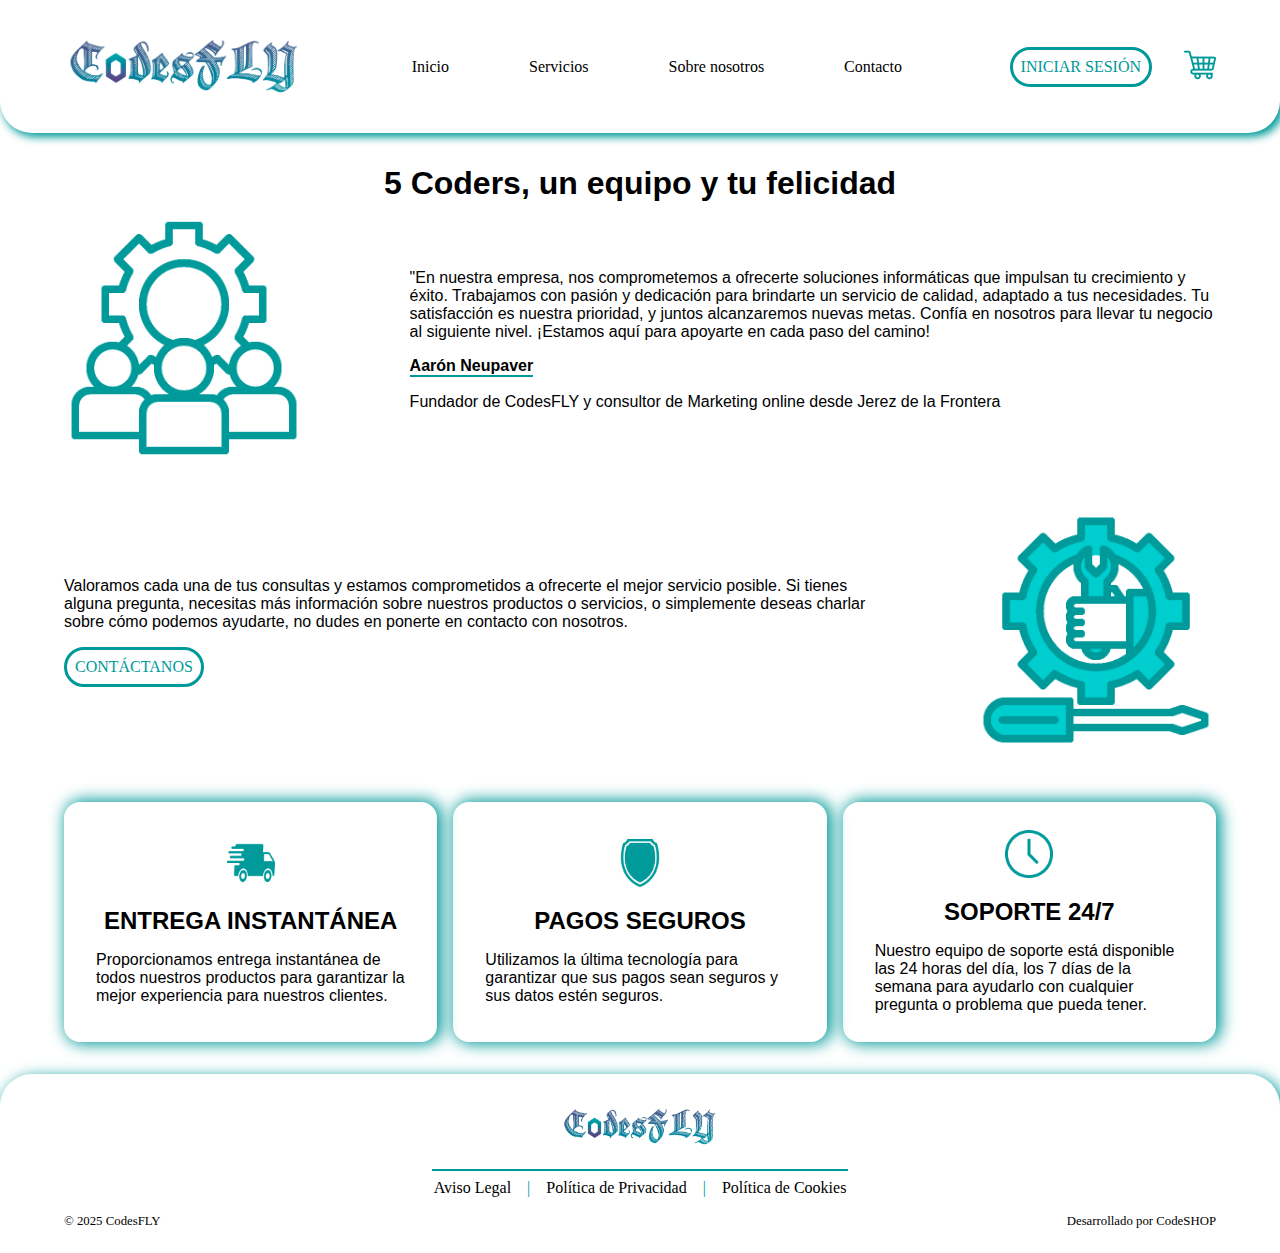
<file: index3.html>
<!DOCTYPE html>
<html lang="es" xmlns="http://www.w3.org/1999/html">
<head>
    <meta charset="UTF-8">
    <meta name="viewport" content="width=device-width,initial-scale=1.0">
    <title> CodesFLY </title>
    <link rel="icon" href="assets/mini-logo.png" class="CodesFLY">
    <link rel="stylesheet" href="css/styles.css">
    <script src="js/script.js" defer></script>
</head>

<body>
<header class="cabecera">

    <a href="index.html" class="cabezera_logo">
        <img class="logo_codesfly" src="assets/logo.png" alt="logo_codesfly">
    </a>
    <nav class="contenedor_1">

        <ul class="cabecera_menu">

            <li>
                <a class="apartado_menu" href="index.html">Inicio</a>
            </li>

            <li>
                <a class="apartado_menu" href="index2.html">Servicios</a>
            </li>

            <li>
                <a class="apartado_menu" href="">Sobre nosotros</a>
            </li>

            <li>
                <a class="apartado_menu" href="index4.html">Contacto</a>
            </li>

        </ul>
    </nav>

    <article class="cabecera_interacciones">
        <button onclick="window.location.href='iniciosesion-index.html';" class="cabecera_boton">
            <p class="texto_iniciar_sesion">INICIAR SESIÓN</p>
            <img class="icono_inicio_sesion" src="assets/icono-sesion.png" alt="iniciar_sesión">
        </button>
        <a href="">
            <img class="icono_carrito" src="assets/carrito.png" alt="">
        </a>
        <nav class="cabecera_menu_hamburguesa">
            <input class="hamburguesa_input" type="checkbox" id="menu">
            <label class="hamburguesa_label" for="menu">𓃑</label>
            <ul class="hamburguesa_ul">
                <li class="hamburguesa_apartados">
                    <a class="hamburguesa_opcion" href="index.html">Inicio</a>
                </li>
                <li class="hamburguesa_apartados">
                    <a class="hamburguesa_opcion" href="index2.html">Sobre nosotros</a>
                </li>
                <li class="hamburguesa_apartados">
                    <a class="hamburguesa_opcion" href="">Sobre nosotros</a>
                </li>
                <li class="hamburguesa_apartados">
                    <a class="hamburguesa_opcion" href="index4.html">Contacto</a>
                </li>
            </ul>
        </nav>
    </article>



</header>
<main>
    <section class="equipo">
        <h1 class="equipo__titulo">5 Coders, un equipo y tu felicidad</h1>
        <a>
            <img class="equipo__imagen" src="assets/equipo.png" alt="equipo">
        </a>
        <article class="equipo__informacion">
            <p class="equipo__texto">
                "En nuestra empresa, nos comprometemos a ofrecerte soluciones informáticas que impulsan tu crecimiento y éxito.
                Trabajamos con pasión y dedicación para brindarte un servicio de calidad, adaptado a tus necesidades.
                Tu satisfacción es nuestra prioridad, y juntos alcanzaremos nuevas metas.
                Confía en nosotros para llevar tu negocio al siguiente nivel. ¡Estamos aquí para apoyarte en cada paso del camino!
            </p>
            <p class="equipo__reseña">Aarón Neupaver</p>
            <p class="equipo__reseña__funcion">Fundador de CodesFLY y consultor de Marketing online desde Jerez de la Frontera</p>
        </article>
    </section>
    <section class="contactar">
        <article class="contactar__informacion">
            <p class="contactar__texto">
                Valoramos cada una de tus consultas y estamos comprometidos a ofrecerte el
                mejor servicio posible. Si tienes alguna pregunta, necesitas más información
                sobre nuestros productos o servicios, o simplemente deseas charlar sobre cómo
                podemos ayudarte, no dudes en ponerte en contacto con nosotros.
            </p>
            <button onclick="window.location.href='index4.html';" class="boton_servicios_informaticos">
                CONTÁCTANOS
            </button>
        </article>
        <a>
            <img class="contactar__imagen" src="assets/contacto.png" alt="contacto">
        </a>
    </section>
    <section  class="destacados">
        <article class="destacados__destacado">
            <a>
                <img class="destacado__imagen" src="assets/destacado1.png" alt="destacado1">
            </a>
            <h2 class="destacados__titulo">ENTREGA INSTANTÁNEA</h2>
            <p class="destacados__texto">
                Proporcionamos entrega instantánea de todos nuestros productos para garantizar
                la mejor experiencia para nuestros clientes.
            </p>
        </article>
        <article class="destacados__destacado">
            <a>
                <img class="destacado__imagen" src="assets/destacado2.png" alt="destacado2">
            </a>
            <h2 class="destacados__titulo">PAGOS SEGUROS</h2>
            <p class="destacados__texto">
                Utilizamos la última tecnología para garantizar que sus pagos sean seguros y sus datos estén seguros.
            </p>
        </article>
        <article class="destacados__destacado">
            <a>
                <img class="destacado__imagen" src="assets/destacado3.png" alt="destacado3">
            </a>
            <h2 class="destacados__titulo">SOPORTE 24/7</h2>
            <p class="destacados__texto">
                Nuestro equipo de soporte está disponible las 24 horas del día, los 7 días de la semana para ayudarlo
                con cualquier pregunta o problema que pueda tener.
            </p>
        </article>
    </section>

</main>

<footer>
    <section class="section_footer">
        <a href="index.html" class="footer_logo">
            <img class="footer_logo" src="assets/logo.png" alt="logo_codesfly">
        </a>
        <nav class="menu_footer">
            <ul class="ul_menu_footer">
                <li class="li_menu_footer">
                    <a class="politicas_footer" href="">Aviso Legal</a>
                </li>
                |
                <li class="li_menu_footer">
                    <a class="politicas_footer" href="">Política de Privacidad</a>
                </li>
                |
                <li class="li_menu_footer">
                    <a class="politicas_footer" href="">Política de Cookies</a>
                </li>
            </ul>
        </nav>
        <article class="derechos_footer">
            <p>© 2025 CodesFLY</p>
            <p>Desarrollado por CodeSHOP</p>
        </article>
    </section>
</footer>

</body>
</html>
</file>
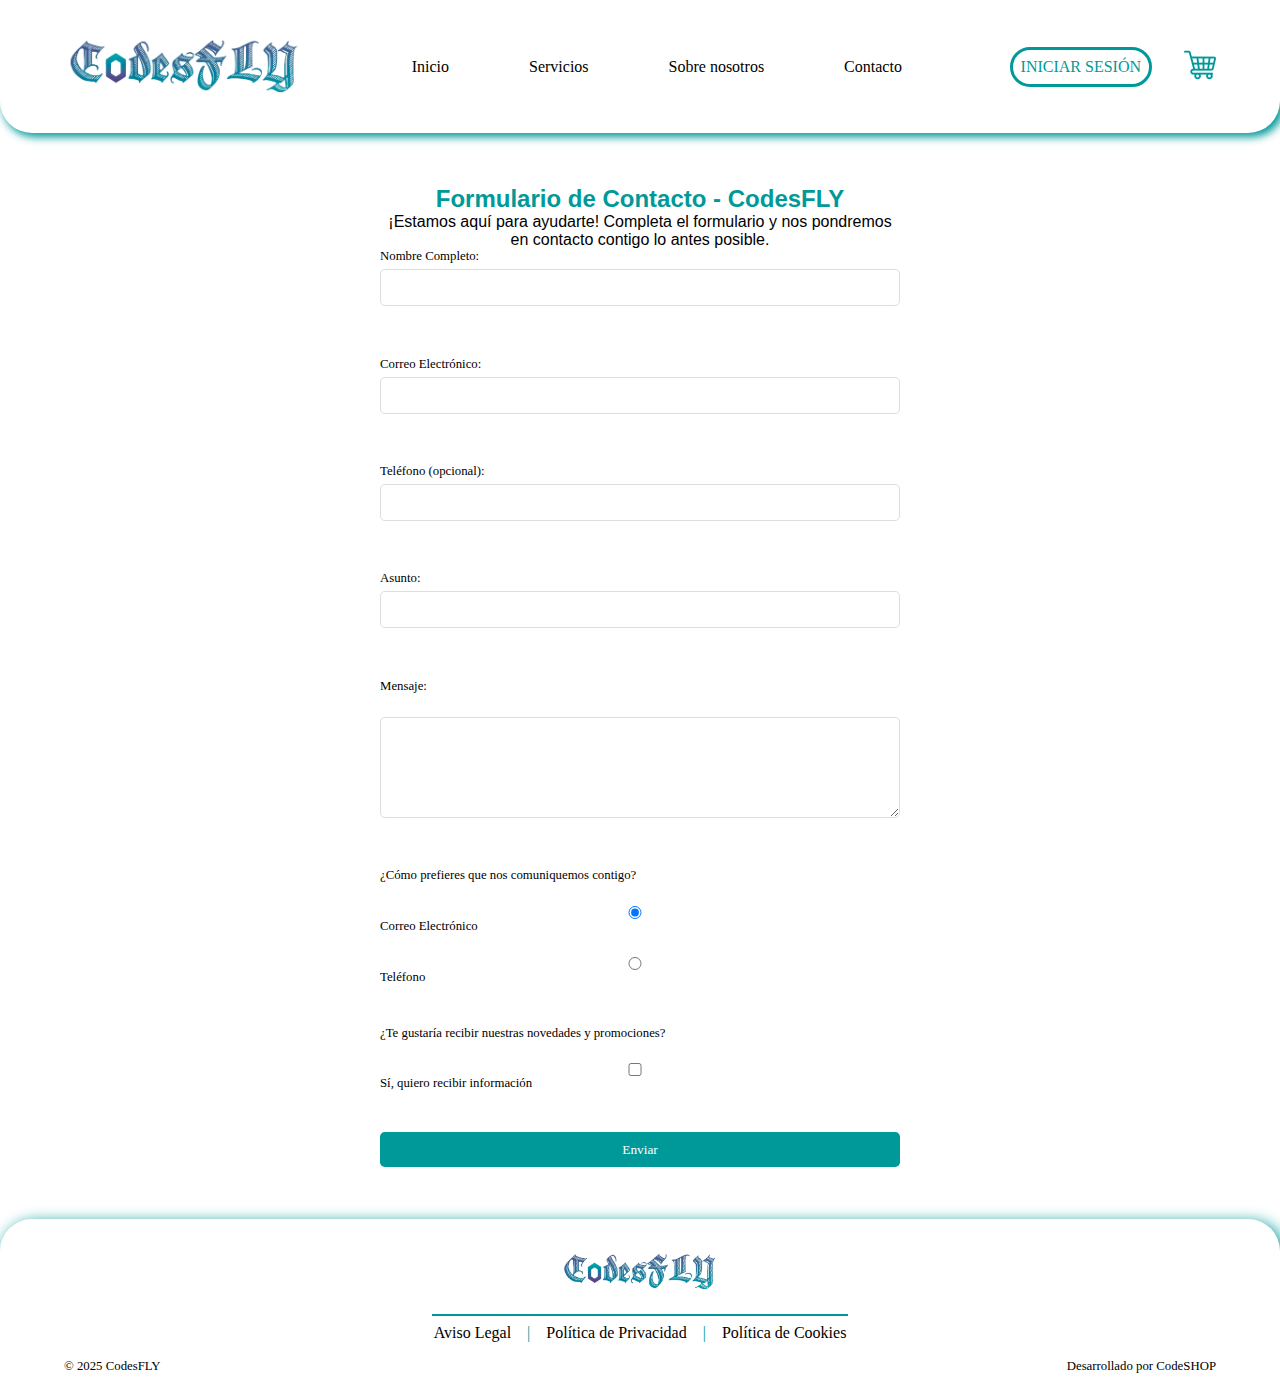
<file: index4.html>
<!DOCTYPE html>
<html lang="es" xmlns="http://www.w3.org/1999/html">
<head>
    <meta charset="UTF-8">
    <meta name="viewport" content="width=device-width,initial-scale=1.0">
    <title> CodesFLY </title>
    <link rel="icon" href="assets/mini-logo.png" class="CodesFLY">
    <link rel="stylesheet" href="css/styles.css">

</head>

<body>
<header class="cabecera">

    <a href="index.html" class="cabezera_logo">
        <img class="logo_codesfly" src="assets/logo.png" alt="logo_codesfly">
    </a>
    <nav class="contenedor_1">

        <ul class="cabecera_menu">

            <li>
                <a class="apartado_menu" href="index.html">Inicio</a>
            </li>

            <li>
                <a class="apartado_menu" href="index2.html">Servicios</a>
            </li>

            <li>
                <a class="apartado_menu" href="index3.html">Sobre nosotros</a>
            </li>

            <li>
                <a class="apartado_menu" href="">Contacto</a>
            </li>

        </ul>
    </nav>

    <article class="cabecera_interacciones">
        <button onclick="window.location.href='iniciosesion-index.html';" class="cabecera_boton">
            <p class="texto_iniciar_sesion">INICIAR SESIÓN</p>
            <img class="icono_inicio_sesion" src="assets/icono-sesion.png" alt="iniciar_sesión">
        </button>
        <a href="">
            <img class="icono_carrito" src="assets/carrito.png" alt="">
        </a>
        <nav class="cabecera_menu_hamburguesa">
            <input class="hamburguesa_input" type="checkbox" id="menu">
            <label class="hamburguesa_label" for="menu">𓃑</label>
            <ul class="hamburguesa_ul">
                <li class="hamburguesa_apartados">
                    <a class="hamburguesa_opcion" href="index.html">Inicio</a>
                </li>
                <li class="hamburguesa_apartados">
                    <a class="hamburguesa_opcion" href="index2.html">Sobre nosotros</a>
                </li>
                <li class="hamburguesa_apartados">
                    <a class="hamburguesa_opcion" href="index3.html">Sobre nosotros</a>
                </li>
                <li class="hamburguesa_apartados">
                    <a class="hamburguesa_opcion" href="">Contacto</a>
                </li>
            </ul>
        </nav>
    </article>



</header>
<main>
    <section class="contacto">
        <h2 class="contacto__titulo">Formulario de Contacto - CodesFLY</h2>
        <p class="contacto__descripcion">¡Estamos aquí para ayudarte! Completa el formulario y nos pondremos en contacto contigo lo antes posible.</p>

        <form action="ruta_a_tu_servidor_o_email" method="POST" class="contacto__formulario">
            <label for="nombre" class="contacto__label">Nombre Completo:</label>
            <input type="text" id="nombre" name="nombre" class="contacto__input" required><br><br>

            <label for="email" class="contacto__label">Correo Electrónico:</label>
            <input type="email" id="email" name="email" class="contacto__input" required><br><br>

            <label for="telefono" class="contacto__label">Teléfono (opcional):</label>
            <input type="tel" id="telefono" name="telefono" class="contacto__input"><br><br>

            <label for="asunto" class="contacto__label">Asunto:</label>
            <input type="text" id="asunto" name="asunto" class="contacto__input" required><br><br>

            <label for="mensaje" class="contacto__label">Mensaje:</label><br>
            <textarea id="mensaje" name="mensaje" class="contacto__textarea" rows="5" required></textarea><br><br>

            <label class="contacto__label">¿Cómo prefieres que nos comuniquemos contigo?</label><br>
            <input type="radio" id="correo" name="comunicacion" value="Correo Electrónico" checked class="contacto__radio">
            <label for="correo" class="contacto__label">Correo Electrónico</label><br>

            <input type="radio" id="telefono_radio" name="comunicacion" value="Teléfono" class="contacto__radio">
            <label for="telefono_radio" class="contacto__label">Teléfono</label><br><br>

            <label class="contacto__label">¿Te gustaría recibir nuestras novedades y promociones?</label><br>
            <input type="checkbox" id="novedades" name="novedades" class="contacto__checkbox">
            <label for="novedades" class="contacto__label">Sí, quiero recibir información</label><br><br>

            <button type="submit" class="contacto__btn">Enviar</button>
        </form>
    </section>

</main>

<footer>
    <section class="section_footer">
        <a href="index.html" class="footer_logo">
            <img class="footer_logo" src="assets/logo.png" alt="logo_codesfly">
        </a>
        <nav class="menu_footer">
            <ul class="ul_menu_footer">
                <li class="li_menu_footer">
                    <a class="politicas_footer" href="">Aviso Legal</a>
                </li>
                |
                <li class="li_menu_footer">
                    <a class="politicas_footer" href="">Política de Privacidad</a>
                </li>
                |
                <li class="li_menu_footer">
                    <a class="politicas_footer" href="">Política de Cookies</a>
                </li>
            </ul>
        </nav>
        <article class="derechos_footer">
            <p>© 2025 CodesFLY</p>
            <p>Desarrollado por CodeSHOP</p>
        </article>
    </section>
</footer>

</body>
</html>
</file>
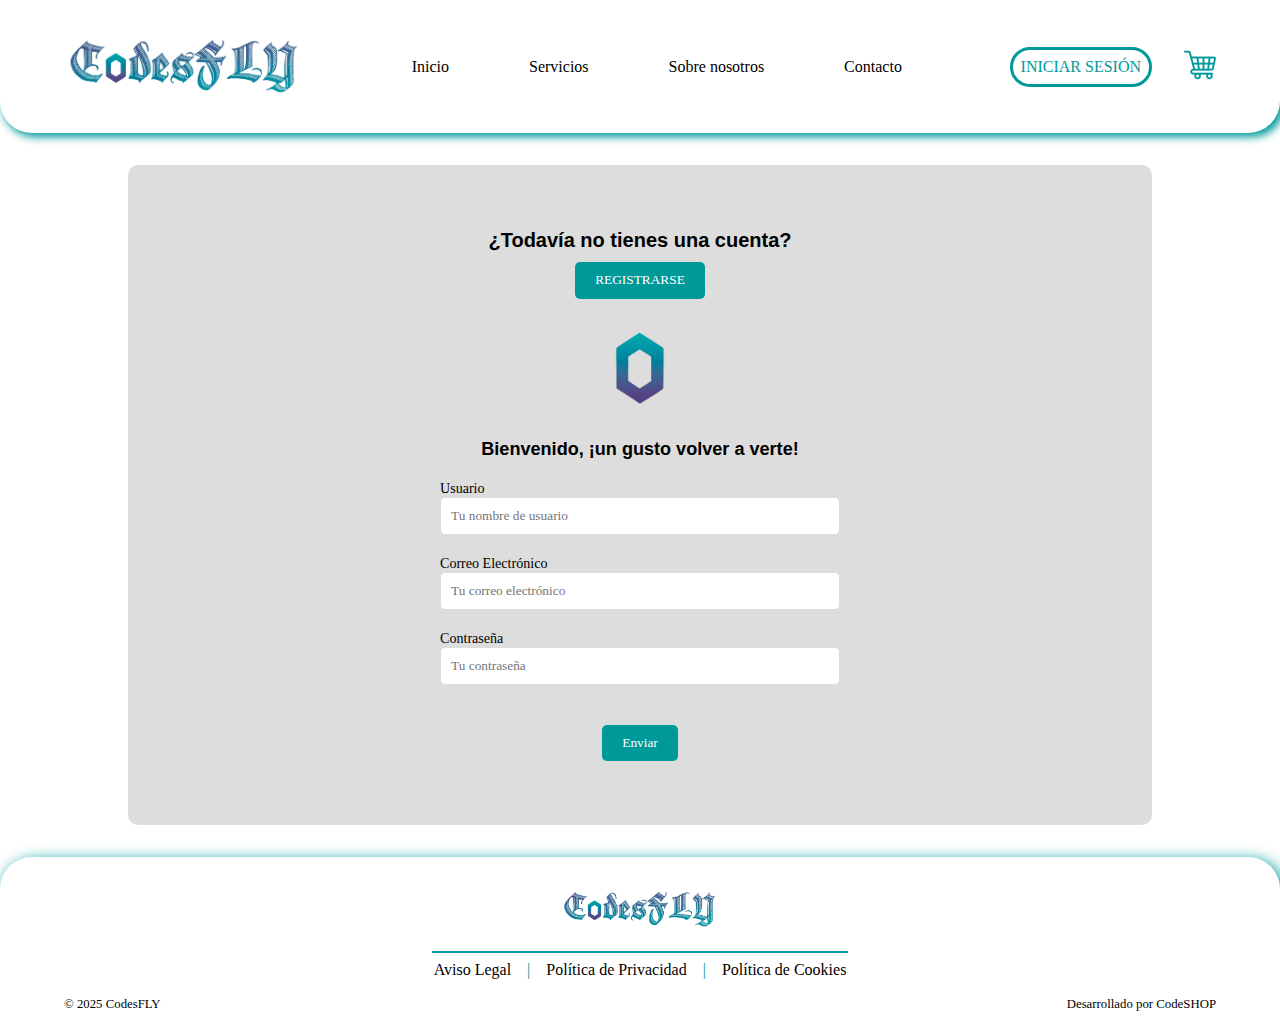
<file: iniciosesion-index.html>
<!DOCTYPE html>
<html lang="es" xmlns="http://www.w3.org/1999/html">
<head>
    <meta charset="UTF-8">
    <meta name="viewport" content="width=device-width,initial-scale=1.0">
    <title> CodesFLY </title>
    <link rel="icon" href="assets/mini-logo.png" class="CodesFLY">
    <link rel="stylesheet" href="css/styles.css">

</head>

<body>
<header class="cabecera">

    <a href="index.html" class="cabezera_logo">
        <img class="logo_codesfly" src="assets/logo.png" alt="logo_codesfly">
    </a>
    <nav class="contenedor_1">

        <ul class="cabecera_menu">

            <li>
                <a class="apartado_menu" href="index.html">Inicio</a>
            </li>

            <li>
                <a class="apartado_menu" href="index2.html">Servicios</a>
            </li>

            <li>
                <a class="apartado_menu" href="index3.html">Sobre nosotros</a>
            </li>

            <li>
                <a class="apartado_menu" href="index4.html">Contacto</a>
            </li>

        </ul>
    </nav>

    <article class="cabecera_interacciones">
        <button onclick="window.location.href='iniciosesion-index.html';" class="cabecera_boton">
            <p class="texto_iniciar_sesion">INICIAR SESIÓN</p>
            <img class="icono_inicio_sesion" src="assets/icono-sesion.png" alt="iniciar_sesión">
        </button>
        <a href="">
            <img class="icono_carrito" src="assets/carrito.png" alt="">
        </a>
        <nav class="cabecera_menu_hamburguesa">
            <input class="hamburguesa_input" type="checkbox" id="menu">
            <label class="hamburguesa_label" for="menu">𓃑</label>
            <ul class="hamburguesa_ul">
                <li class="hamburguesa_apartados">
                    <a class="hamburguesa_opcion" href="index.html">Inicio</a>
                </li>
                <li class="hamburguesa_apartados">
                    <a class="hamburguesa_opcion" href="index2.html">Sobre nosotros</a>
                </li>
                <li class="hamburguesa_apartados">
                    <a class="hamburguesa_opcion" href="index3.html">Sobre nosotros</a>
                </li>
                <li class="hamburguesa_apartados">
                    <a class="hamburguesa_opcion" href="index4.html">Contacto</a>
                </li>
            </ul>
        </nav>
    </article>



</header>
<main>
    <section class="iniciar-sesion">
        <article class="iniciar-sesion__cambiar-registro">
            <h1 class="iniciar-sesion__titulo">¿Todavía no tienes una cuenta?</h1>
            <button class="iniciar-sesion__btn-registro">REGISTRARSE</button>
        </article>
        <form class="iniciar-sesion__formulario">
            <img src="assets/mini-logo.png" alt="Logo de CodesFLY" class="iniciar-sesion__logo">
            <h2 class="iniciar-sesion__bienvenida">Bienvenido, ¡un gusto volver a verte!</h2>

            <label for="usuario" class="iniciar-sesion__label">
                Usuario
                <input type="text" id="usuario" name="usuario" class="iniciar-sesion__input" required placeholder="Tu nombre de usuario">
            </label>

            <label for="email" class="iniciar-sesion__label">
                Correo Electrónico
                <input type="email" id="email" name="email" class="iniciar-sesion__input" required placeholder="Tu correo electrónico">
            </label>

            <label for="password" class="iniciar-sesion__label">
                Contraseña
                <input type="password" id="password" name="password" class="iniciar-sesion__input" required placeholder="Tu contraseña">
            </label>

            <a href="#" class="iniciar-sesion__enlace">
                <button class="iniciar-sesion__btn-enviar" type="submit">Enviar</button>
            </a>
        </form>
    </section>

</main>

<footer>
    <section class="section_footer">
        <a href="index.html" class="footer_logo">
            <img class="footer_logo" src="assets/logo.png" alt="logo_codesfly">
        </a>
        <nav class="menu_footer">
            <ul class="ul_menu_footer">
                <li class="li_menu_footer">
                    <a class="politicas_footer" href="">Aviso Legal</a>
                </li>
                |
                <li class="li_menu_footer">
                    <a class="politicas_footer" href="">Política de Privacidad</a>
                </li>
                |
                <li class="li_menu_footer">
                    <a class="politicas_footer" href="">Política de Cookies</a>
                </li>
            </ul>
        </nav>
        <article class="derechos_footer">
            <p>© 2025 CodesFLY</p>
            <p>Desarrollado por CodeSHOP</p>
        </article>
    </section>
</footer>

</body>
</html>
</file>
<file: css/styles.css>
/*........................
Reset de valores de la web
........................*/
*{
    box-sizing: border-box;
    padding: 0;
    margin: 0;
    font-family: fantasy;
    
}

:root{
    --1: #ffffff;
    --2: #009999;
    --3: #000000;
    --4: #dddddd;
}

body{
    display: flex;
    flex-direction: column;
    gap: 2rem;
}
/*****************************************************************************************************************************************/
        /********************
                Header
        ********************/
/*****************************************************************************************************************************************/

.cabecera{
    width: 100%;
    display: flex;
    flex-direction: row;
    justify-content: space-between;
    align-items: center;
    padding: 1.5rem 4rem;
    border-radius: 0 0 2rem 2rem ;
    box-shadow: 0.2rem 0.2rem 0.5rem var(--2);
    background: var(--1);
}


.logo_codesfly{
        width: 15rem;
}

.cabecera_menu{
    gap: 5rem;
    display: flex;
    flex-direction: row;
    justify-content: center;
    text-decoration: none;
    list-style: none;
}

.apartado_menu{
    text-decoration: none;
    color: var(--3);
}
.apartado_menu:hover{
    color:var(--2);
}

.cabecera_menu_hamburguesa{
    height: 2.5rem;
    padding: 0.4rem 0;
    display: none;           
    border-radius: 0 0 1.5rem 0;
}  
    
.hamburguesa_ul{
    height: 9rem;
    display: none;
    position: absolute;
    top:5rem;
    right:2rem;
    background: var(--1);
    border-radius: 1rem;
    border:var(--2) solid;
}               
        
.hamburguesa_apartados{            
    display: flex;
    align-items: center;
    padding: 0.5rem;
}
            
.hamburguesa_opcion{
    color: var(--2);
    text-decoration: none;
}

.hamburguesa_input:checked ~.hamburguesa_ul{
    display: block;
}
.hamburguesa_input{
    display: none;
}
.hamburguesa_label{
    width: 2rem;
    height: 2rem;
    box-sizing: border-box;
    display: inline-block;
    border: 2px solid var(--2);
    border-radius: 5px;
    line-height: 1.6rem;
    font-weight: bold;
    text-align: center;
    user-select: none;
    background: var(--1);
    color: var(--2);
}


.cabecera_interacciones{
    width: fit-content;
    gap: 2rem;
    display: flex;
    flex-direction: row;
    justify-content: space-between;
    align-items: center;
}
.cabecera_boton{
    width: fit-content;
    padding: 0.5rem;
    border-radius: 5rem;
    border:var(--2) 0.2rem solid;
    font-size: 1rem;
    color: var(--2);
    background: none;
    transition: 0.5s;
}
.cabecera_boton:hover {
    transition: 0.5s;
    background: var(--2);
    color: var(--1);
}
.texto_iniciar_sesion{
    display: flex;
}
.icono_inicio_sesion{
    display: none;
    width: 1.5rem;
}

.icono_carrito{
    width: 2rem;
    transition: 0.5s;
}

.icono_carrito:hover{
    transition: 0.5s;
    transform: scale(1.2);
}
/*****************************************************************************************************************************************/
        /********************
                Main
        ********************/
/*****************************************************************************************************************************************/

main{
    display: flex;
    flex-direction: column;
    gap: 3rem;
    h2{
        font-family: Verdana, Geneva, Tahoma, sans-serif;
        color: var(--2);
    }
    p{
        font-family: Verdana, Geneva, Tahoma, sans-serif;
    }
    
}
.articulo_inicial{

    width: 100%;
    height: fit-content;
    display: flex;
    flex-direction: column;
    align-items: center;
    padding: 3rem;
    gap: 1rem;
    background-image:url("../assets/banner.jpg");    
    background-repeat: no-repeat;
    background-position: center -25rem;
    
}
h1{
    font-size: 2rem;
    font-family:'Franklin Gothic Medium', 'Arial Narrow', Arial, sans-serif;

}
.parrafo_tus_servicios_articulo_inicial{
    font-size: 1.2rem;
    font-family: Verdana, Geneva, Tahoma, sans-serif;
    padding: 1rem;
    text-align: center;
}

.icono_scroll{
    width: 2rem;
    display: flex;
    align-items: center;
    animation: moverArribaAbajo 3s ease-in-out infinite;
}
@keyframes moverArribaAbajo {
    0% {
        transform: translateY(0);
    }
    50% {
        transform: translateY(1rem);
    }
    100% {
        transform: translateY(0);
    }
}

.servicios_informaticos{
    width: 100%;
    display: flex;
    flex-direction: row;
    align-items: center;
    font-family: Verdana, Geneva, Tahoma, sans-serif;
}
.img_servicios_informaticos{
    width: 25rem;
    border-radius:0 50rem 50rem 0;
    box-shadow: 0 0 1rem 0.10rem var(--2);
}

.informacion_servicios_informaticos{
    width: fit-content;
    display: flex;
    flex-direction: column;
    align-items: center;
    padding: 0 4rem;
    gap: 2rem;
}
.boton_servicios_informaticos{
    width: fit-content;
    padding: 0.5rem;
    border-radius: 5rem;
    border:var(--2) 0.2rem solid;
    font-size: 1rem;
    color: var(--2);
    background: none;
    transition: 0.5s;
}
.boton_servicios_informaticos:hover{
    transition: 0.5s;
    background: var(--2);
    color: var(--1);
}

.ir_a_productos{
    width: 100%;
    display: flex;
    flex-direction: row;
    align-items: center;
}
.img_ir_a_productos{
    width: 25rem;
    border-radius:50rem 0 0 50rem;
    box-shadow: 0.2rem 0 1rem 0.10rem var(--2);
}

.informacion_ir_a_productos{
    width: fit-content;
    display: flex;
    flex-direction: column;
    padding: 0 4rem;
    gap: 2rem;
}
.boton_ir_a_productos{
    width: fit-content;
    padding: 0.5rem;
    border-radius: 5rem;
    border:var(--2) 0.2rem solid;
    font-size: 1rem;
    color: var(--2);
    background: none;
    transition: 0.5s;
}
.boton_ir_a_productos:hover{
    transition: 0.5s;
    background: var(--2);
    color: var(--1);
}

/*****************************************************************************************************************************************/
/********************
        Main2
********************/
/*****************************************************************************************************************************************/

.titulo__productos{
    width: 100%;
    padding: 0 4rem;
    border-bottom: 0.15rem solid var(--2);
}
.subscripciones{
    padding: 0 4rem;
    gap: 1rem;
    display: flex;
    flex-wrap: wrap;
    justify-content: space-between;

}
.subscripciones__producto{
    width: 28%;
    padding: 1rem;
    gap: 1rem;
    flex-grow: 1;
    flex-basis: 30rem;
    margin: 1rem;
    display: flex;
    flex-wrap: wrap;
    flex-direction: row;
    justify-content: space-between;
    align-items: center;
    border-radius: 1rem;
    background: #dddddd;
}
.producto__imagen{
    width: 100%;
    border-radius: 1rem;
}

.producto__titulo{
    width: 100%;
    font-size: 1.1rem;
}
.producto__info{
    width: 100%;
    font-size: 0.8rem;
}
.producto__precio{
    font-size: 0.8rem;
}

.producto__heart-checkbox[type="checkbox"] {
    display: none;
}

.producto__heart {
    font-size: 1.5rem;
    color: var(--3); /* Corazón desmarcado */
    cursor: pointer;
    transition: color 0.3s ease;
}

/* Cuando el checkbox esté marcado, cambia el color del corazón */
.producto__heart-checkbox[type="checkbox"]:checked ~ .producto__heart {
    color: var(--2); /* Corazón marcado */
}

/*****************************************************************************************************************************************/
/********************
        main3
********************/
/*****************************************************************************************************************************************/

/**********************************************************************/

.equipo{                                                            /**/
    width: 100%;                                                    /**/
    padding: 0 4rem;                                                /**/
    gap: 1rem;                                                      /**/
    display: flex;                                                  /**/
    flex-wrap: wrap;                                                /**/
    flex-direction: row;                                            /**/
    justify-content: space-between;                                 /**/
    align-items: center;                                            /**/
                                                                    /**/
}                                                                   /**/   /*S*/
.equipo__titulo{                                                    /**/   /*E*/
    width: 100%;                                                    /**/   /*C*/
    display: flex;                                                  /**/   /*T*/
    justify-content: center;                                        /**/   /*I*/
    color: var(--3);                                                /**/   /*O*/
}                                                                   /**/   /*N*/
.equipo__imagen{                                                    /**/
    width: 15rem;                                                   /**/   /*1*/
}                                                                   /**/
.equipo__informacion{                                               /**/
    width: 70%;                                                     /**/
    gap: 1rem;                                                      /**/
    display: flex;                                                  /**/
    flex-direction: column;                                         /**/
    align-items: flex-start;                                        /**/
}                                                                   /**/
.equipo__reseña{                                                    /**/
    font-weight: bold;                                              /**/
    border-bottom: 0.15rem solid var(--2);                          /**/
}                                                                   /**/
/**********************************************************************/

/**********************************************************************/
.contactar{                                                         /**/
    width: 100%;                                                    /**/
    padding: 0 4rem;                                                /**/
    gap: 1rem;                                                      /**/
    display: flex;                                                  /**/
    flex-wrap: wrap;                                                /**/
    flex-direction: row;                                            /**/
    justify-content: space-between;                                 /**/
    align-items: center;                                            /**/
                                                                    /**/
}                                                                   /**/   /*S*/
.contactar__informacion{                                            /**/   /*E*/
    width: 70%;                                                     /**/   /*C*/
    gap: 1rem;                                                      /**/   /*T*/
    display: flex;                                                  /**/   /*I*/
    flex-direction: column;                                         /**/   /*O*/
    justify-content: center;                                        /**/   /*N*/
}                                                                   /**/
.contactar__texto{                                                  /**/   /*2*/
    width: 100%;                                                    /**/
}                                                                   /**/
.contactar__imagen{                                                 /**/
    width: 15rem;                                                   /**/
}                                                                   /**/
/**********************************************************************/

.destacados{
    width: 100%;
    padding: 0 4rem;
    gap: 1rem;
    display: flex;
    flex-wrap: wrap;
    flex-direction: row;
    align-items: center;
}
.destacados__destacado{
    height: 15rem;
    padding: 2rem;
    gap: 1rem;
    display: flex;
    flex-direction: column;
    align-items: center;
    justify-content: center;
    flex-grow: 1;
    flex-basis: 10rem;
    border-radius: 1rem;
    box-shadow: 0.2rem 0 1rem 0.10rem var(--2);

}
.destacado__imagen{
    width: 3rem;
}
.destacados__titulo{
    font-weight: bold;
    color: var(--3);
}


/*****************************************************************************************************************************************/
/********************
        main4
********************/
/*****************************************************************************************************************************************/

.contacto {
    width: 35rem;
    margin: 0 auto;
    padding: 1.25rem;
    background-color: var(--1);
    border-radius: 0.6rem;
}

.contacto__titulo {
    font-size: 1.5rem;
    font-weight: bold;
    text-align: center;
}

.contacto__descripcion {
    font-size: 1rem;
    text-align: center;
}

.contacto__formulario {
    display: flex;
    flex-direction: column;
}

.contacto__label {
    font-size: 0.8rem;
    margin-bottom: 0.3rem;
}

.contacto__input, .contacto__textarea {
    padding: 0.6rem;
    margin-bottom: 0.9rem;
    border: 1px solid var(--4);
    border-radius: 0.3rem;
}

.contacto__radio, .contacto__checkbox {
    margin-right: 0.6rem;
}

.contacto__btn {
    padding: 0.6rem 1.2rem;
    background-color: var(--2);
    color: var(--1);
    border: none;
    border-radius: 0.3rem;
    cursor: pointer;
}

.contacto__btn:hover {
    transform: scale(1.01);
}


/*****************************************************************************************************************************************/
/********************
        main inicio de sesión
********************/
/*****************************************************************************************************************************************/


.iniciar-sesion {
    width: 80%;
    margin: 0 auto;
    padding:  4rem 4rem;
    background-color: var(--4);
    border-radius: 0.63rem;
    text-align: center;
}

.iniciar-sesion__cambiar-registro {
    margin-bottom: 1.25rem;
}

.iniciar-sesion__titulo {
    font-size: 1.25rem;
    font-weight: bold;
    color: var(--3);
}

.iniciar-sesion__btn-registro {
    padding: 0.63rem 1.25rem;
    background-color: var(--2);
    color: var(--1);
    border: none;
    border-radius: 0.31rem;
    cursor: pointer;
    margin-top: 0.63rem;
}

.iniciar-sesion__btn-registro:hover {
    background-color: #007777;
}

.iniciar-sesion__formulario {
    display: flex;
    flex-direction: column;
    align-items: center;
}

.iniciar-sesion__logo {
    width: 6.25rem;
    margin-bottom: 1.25rem;
}

.iniciar-sesion__bienvenida {
    font-size: 1.13rem;
    font-weight: 600;
    margin-bottom: 1.25rem;
    color: var(--3);
}

.iniciar-sesion__label {
    font-size: 0.88rem;
    margin-bottom: 0.31rem;
    text-align: left;
    width: 100%;
    max-width: 25rem;
    color: var(--3);
}

.iniciar-sesion__input {
    padding: 0.63rem;
    margin-bottom: 0.94rem;
    width: 100%;
    max-width: 25rem;
    border: 0.06rem solid var(--4);
    border-radius: 0.31rem;
}

.iniciar-sesion__enlace {
    display: inline-block;
    margin-top: 1.25rem;
}

.iniciar-sesion__btn-enviar {
    padding: 0.63rem 1.25rem;
    background-color: var(--2);
    color: var(--1);
    border: none;
    border-radius: 0.31rem;
    cursor: pointer;
}

.iniciar-sesion__btn-enviar:hover {
    background-color: #007777;
}


/*****************************************************************************************************************************************/
/********************
        Footer
********************/
/*****************************************************************************************************************************************/

footer{
    width: 100%;
    display: flex;
    flex-direction: column;
    justify-content: space-between;
    align-items: center;
    padding: 1.5rem 4rem;
    border-radius: 2rem 2rem 0 0 ;
    box-shadow: 0.2rem 0.2rem 0.9rem var(--2);
    
}

.section_footer{
    width: 100%;
    display: flex;
    flex-direction: column;
    align-items: center;
    gap: 1rem;
}
.footer_logo{
    display: flex;
    justify-content: center;
    width: 10rem;
}

.ul_menu_footer{
    display: flex;
    flex-direction: row;
    padding: 0.5rem 0.1rem 0.1rem ;
    gap: 1rem;
    color: var(--2);
    border-top: 0.15rem solid var(--2);
}
.li_menu_footer{
    list-style: none;
}
.politicas_footer{
    
    text-decoration: none;
    color: var(--3);
    
}
.derechos_footer{
    width: 100%;
    display: flex;
    flex-direction: row;
    justify-content: space-between;
    p{
        font-size: 0.8rem;
    }
}
/*****************************************************************************************************************************************/






@media (max-width: 1100px) {

        
    .logo_codesfly{
        width: 13rem;
    }
    /* Main */
    .articulo_inicial {
        padding: 2rem;
        background-position: center -20rem;
    }
    .img_servicios_informaticos, .img_ir_a_productos {
        width: 20rem;
    }
    .informacion_servicios_informaticos, .informacion_ir_a_productos {
        padding: 0 2rem;
    }

    /* Footer */
    .footer_logo {
        width: 8rem;
    }
    .ul_menu_footer {
        flex-wrap: wrap;
        gap: 0.5rem;
    }   
    
}
@media (max-width: 1050px) {
    .cabecera{
        
        padding: 1.5rem 2rem;
        
        
        
    }
    .logo_codesfly{
        width: 10rem;
    }
    
}
@media (max-width: 920px) {
    .cabecera_menu_hamburguesa{
        display: flex;
    }
    .cabecera_menu{
        display: none;
    }
    /* Main */
    .servicios_informaticos, .ir_a_productos {
        flex-direction: column;
        align-items: center; /* Centra los elementos */
        gap: 2rem;
    }

    .img_servicios_informaticos, .img_ir_a_productos {
        width: 20rem; /* Reduce el tamaño */
        max-width: 90%; /* Asegura que no desborden el contenedor */
        border-radius: 0; /* Elimina cualquier redondeo no deseado */
    }

    .informacion_servicios_informaticos, .informacion_ir_a_productos {
        text-align: center; /* Ajusta el texto para dispositivos pequeños */
        padding: 0 2rem;
    }
    
    
}
@media (max-width: 550px) {
    .texto_iniciar_sesion{
        display: none;
    }
    .icono_inicio_sesion{
        display: flex;
    }
    /* Main */
    .img_servicios_informaticos, .img_ir_a_productos {
        width: 15rem; /* Reduce aún más el tamaño */
        max-width: 80%;
    }

    .informacion_servicios_informaticos, .informacion_ir_a_productos {
        gap: 0.5rem; /* Reduce el espacio entre elementos */
    }
    
}
@media (max-width: 480px) {
    .cabecera{
        
        padding: 1rem 0.5rem;               
    }
    .icono_inicio_sesion{
        width: 1rem;
    }
    .hamburguesa_ul{
        right: 0.5rem;
        top: 4.5rem;
    }
    .servicios_informaticos, .ir_a_productos {
        gap: 1rem;
    }

    .img_servicios_informaticos, .img_ir_a_productos {
        width: 100%; /* Usa todo el ancho del contenedor */
        max-width: 100%; /* Garantiza que no desborde */
    }

    .informacion_servicios_informaticos, .informacion_ir_a_productos {
        padding: 0 1rem;
    }
    
}
</file>
